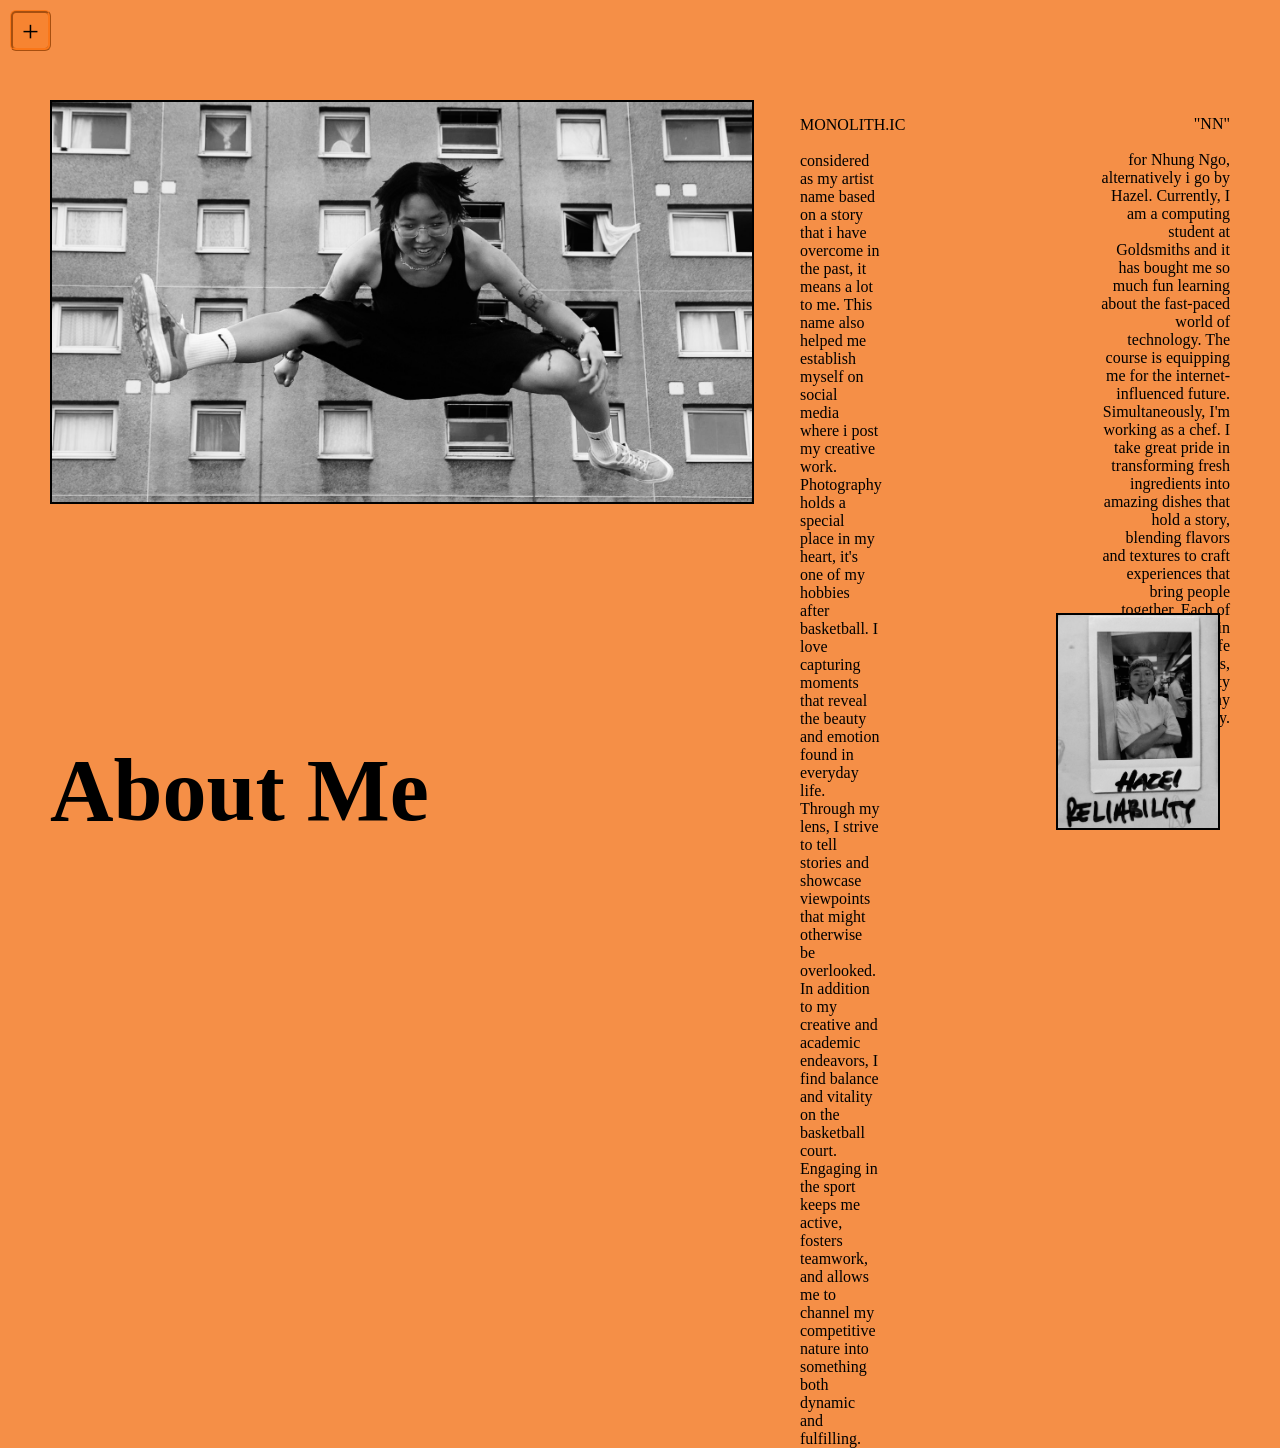
<file: about.html>
<!DOCTYPE html>
<html lang="en">
    <head>
        <meta charset="UTF-8">
        <meta name="viewport" content="width=device-width, initial-scale=1, maximum-scale=1">
        <title>About</title>
        <link rel="stylesheet" href="about.css"/> 

    </head>
    <body>
        <h1>About Me</h1>
     <p>MONOLITH.IC  <br>
        <br>considered as my artist name based on a story that i have overcome in the past, it means a lot to me. This name also helped me establish 
        myself on social media where i post my creative work. Photography holds a special place in my heart, it's one of my hobbies after basketball. 
        I love capturing moments that reveal the beauty and emotion found in everyday life. Through my lens, I strive to tell stories and showcase viewpoints that might otherwise be overlooked. 
        In addition to my creative and academic endeavors, I find balance and vitality on the basketball court. 
        Engaging in the sport keeps me active, fosters teamwork, and allows me to channel my competitive nature into something both dynamic and fulfilling.
     </p>   

     <p2>"NN"<br>
        <br>for Nhung Ngo, alternatively i go by Hazel.
         Currently, I am a computing student at Goldsmiths and it has bought me so much fun 
         learning about the fast-paced world of technology. The course is equipping me for the internet-influenced future.
         Simultaneously, I'm working as a chef. I take great pride in transforming fresh ingredients 
         into amazing dishes that hold a story, blending flavors and textures to craft experiences that bring people together.
         Each of these elements in my life interconnects, shaping my identity and fueling my journey.
        
     </p2>

     <div class="container">
        <img src = "image&media/coverPic/a9c87d9c-f487-4e40-b1a1-5d08c74a14bf.jpeg" alt="Profile" 
        class="pic-of-me2">
     </div>

     <img src="image&media/coverPic/IMG_0209.jpeg" alt="meAsChef" class="chefMe">

        <div class="menu-toggle" id="menuToggle">+</div>
        <nav class="menu" id="menu">
            <ul>
                <li><a href="index.html">Home</a></li>
                <li><a href="about.html">About Me</a></li>
                <li><a href="contact.html">Contact</a></li>
            </ul>
        </nav>

        
        <script src="about.js"></script>
    </body>
</html>
</file>
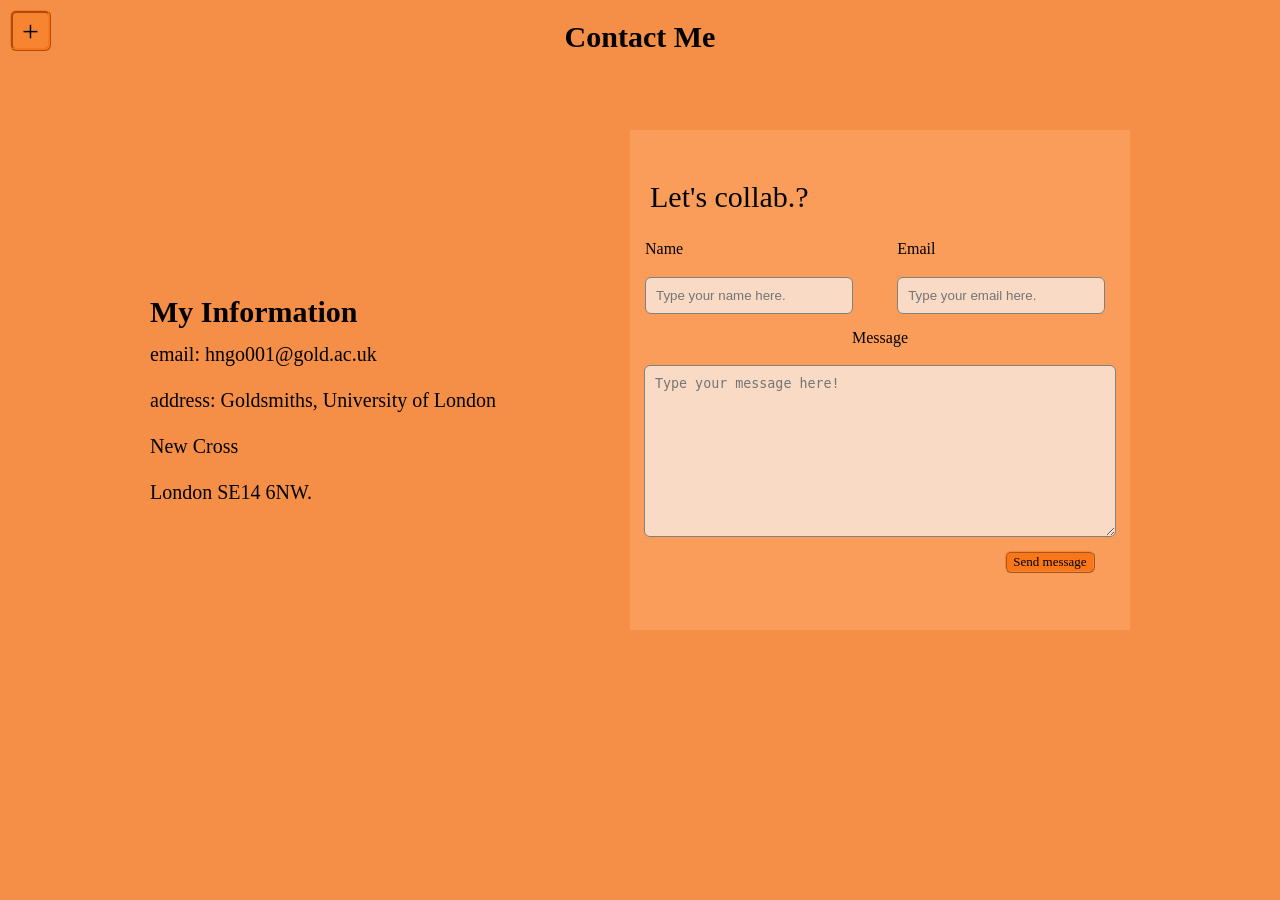
<file: contact.html>
<!DOCTYPE html>
<html lang="en">
    <head>
        <meta charset="UTF-8">
        <meta name="viewport" content="width=device-width, initial-scale=1, maximum-scale=1">
        <title>Contact</title>
        <link rel="stylesheet" href="contact.css"/> 

    </head>
    <body>
        <h1>Contact Me</h1>
       <h2>My Information</h2>
       <p><br> email: hngo001@gold.ac.uk<br>
       <br> address: Goldsmiths, University of London<br>
       <br>New Cross<br>
       <br>London SE14 6NW.<br>
    </p> 

       <div class="container">
        <div class="text-section">
            <p>Let's collab.?</p>
           
        </div>

        <form id="collabForm">
         <div class="form-row">
                <div class="form-group">
            <label for="name">Name</label><br>
            <input type="name" id="name" name="name" placeholder="Type your name here." required><br>
                </div>
                <div class="form-group">
            <label for="email">Email</label><br>
            <input type="email" id="email" name="email" placeholder="Type your email here." required><br>
                </div>
         </div>
                
            <label for="message">Message</label><br>
            <textarea id="text" name="text" placeholder="Type your message here!" required></textarea><br>
                
            <button type="submit">Send message</button>
        </form> 
       </div>
        
        <div class="menu-toggle" id="menuToggle">+</div>
        <nav class="menu" id="menu">
            <ul>
                <li><a href="index.html">Home</a></li>
                <li><a href="about.html">About Me</a></li>
                <li><a href="contact.html">Contact</a></li>
            </ul>
        </nav>
        <script src="contact.js"></script>
    </body>
</html>
</file>
<file: about.css>
h1{
    font-weight: bold;
    font-size: 550%;
    color:black;
    position:absolute;
    bottom:0px;
    left: 50px;   
}
p{
    position: absolute;
    top: 100px;
    right: 400px;
    left: 800px;
    text-align:left;
}
p2{
    position: absolute;
    top: 115px;
    right: 50px;
    left: 1100px;
    text-align:right; 
}

body {
    font-family: copperplate;
    background:#f58f47;
    color: black;
    text-align: center;
}

.menu-toggle {
    background-color: #f78431;
    padding: 10px;
    height: 15px;
    width: 15px; 
    display: flex;
    align-items: center;
    justify-content: center;
    cursor: grabbing;
    position: fixed;
    top: 10px;
    left: 10px;
    color: black;
    font-size: 30px;
    border-radius: 6px;
    border-style: ridge;
    border-color: #fa7719;
    z-index: 1000;

}
.menu {
    position: fixed;
    top: 0;
    left: -250px;
    width: 230px;
    height: 100%;
    background-color: #f58f47;
    transition: left 0.3s ease-in-out;
}
.menu.active{
    left:0;
}
.menu ul {
    list-style-type: none;
    padding: 0;
    margin-top: 60px;
}
.menu li {
    padding: 15px;
    border-bottom: 1px solid black;
    cursor: cell;
}

.menu li a {
  text-decoration: none;
  color: black;
  font-size: 18px;
  display: block;
  cursor: cell;
}

.menu li:hover {
  background-color: #f78431;
}

.container{
    position: fixed;
    top: 100px;
    left: 50px;
    z-index: -1;
}
.pic-of-me2{
    width: 700px;
    height: 400px;
    object-fit: cover;
    border: 2px double black;

}
.chefMe{
    position: absolute;
    width: 160px;
    height: auto;
    bottom: 70px;
    right: 60px;
    border: 2px double black;
}
</file>
<file: contact.css>
h1{
    font-size: 30px;
    text-align: center;

}
h2{
    font-size: 30px;
    position: absolute;
    top: 270px;
    left: 150px;
    text-align: left;
}
body {
    font-family: copperplate;
    background: #f58f47;
    color: black;
    text-align: center;
}
p{
    font-size: 20px;
    position: absolute;
    top: 300px;
    left: 150px;
    text-align: left;
}

.container{
    position: absolute;
    top: 130px;
    right: 150px;
    width: 500px;
    height: 500px;
    background-color: #fa9d5a
    
}

.text-section p{
    font-size: 30px;
    top: 20px;
    left: 20px;
}
.form-row{
    display:flex;
    justify-content: space-between;
    margin-bottom: 15px;
    margin-top: 110px;
    margin-left: 15px;
}
.form-group{
    width:48%;
    text-align: left;

}
label{
    font-size: 16px;
    margin-bottom: none;
    display: block;
    color: black;
}

input{
    width: 80%;
    padding: 10px;
    margin-top: 1px;
    border: 1px solid grey;
    border-radius: 6px;
    background-color: #f9dac4;
}
textarea{
    width: 450px;
    height: 150px;
    padding: 10px;
    border: 1px solid grey;
    border-radius: 6px;
    text-align: left;
    background-color: #f9dac4;
    
}
button{
    background-color: #fa7719;
    color: black;
    border-style: ridge;
    border-radius: 6px;
    font-size: 13px;
    font-family: copperplate;
    border-color: #f78431;
    margin-top: 10px;
    margin-left: 340px;
    

}


.menu-toggle {
    background-color: #f78431;
    padding: 10px;
    height: 15px;
    width: 15px; 
    display: flex;
    align-items: center;
    justify-content: center;
    cursor: grabbing;
    position: fixed;
    top: 10px;
    left: 10px;
    color: black;
    font-size: 30px;
    border-radius: 6px;
    border-style: ridge;
    border-color: #fa7719;
    z-index: 900;

}
.menu {
    position: fixed;
    top: 0;
    left: -250px;
    width: 230px;
    height: 100%;
    background-color: #f58f47;
    transition: left 0.3s ease-in-out;
}
.menu.active{
    left:0;
}
.menu ul {
    list-style-type: none;
    padding: 0;
    margin-top: 60px;
}
.menu li {
    padding: 15px;
    border-bottom: 1px solid black;
    cursor: cell;
}

.menu li a {
  text-decoration: none;
  color: black;
  font-size: 18px;
  display: block;
  cursor: cell;
}

.menu li:hover {
  background-color: #f78431;
}
</file>
